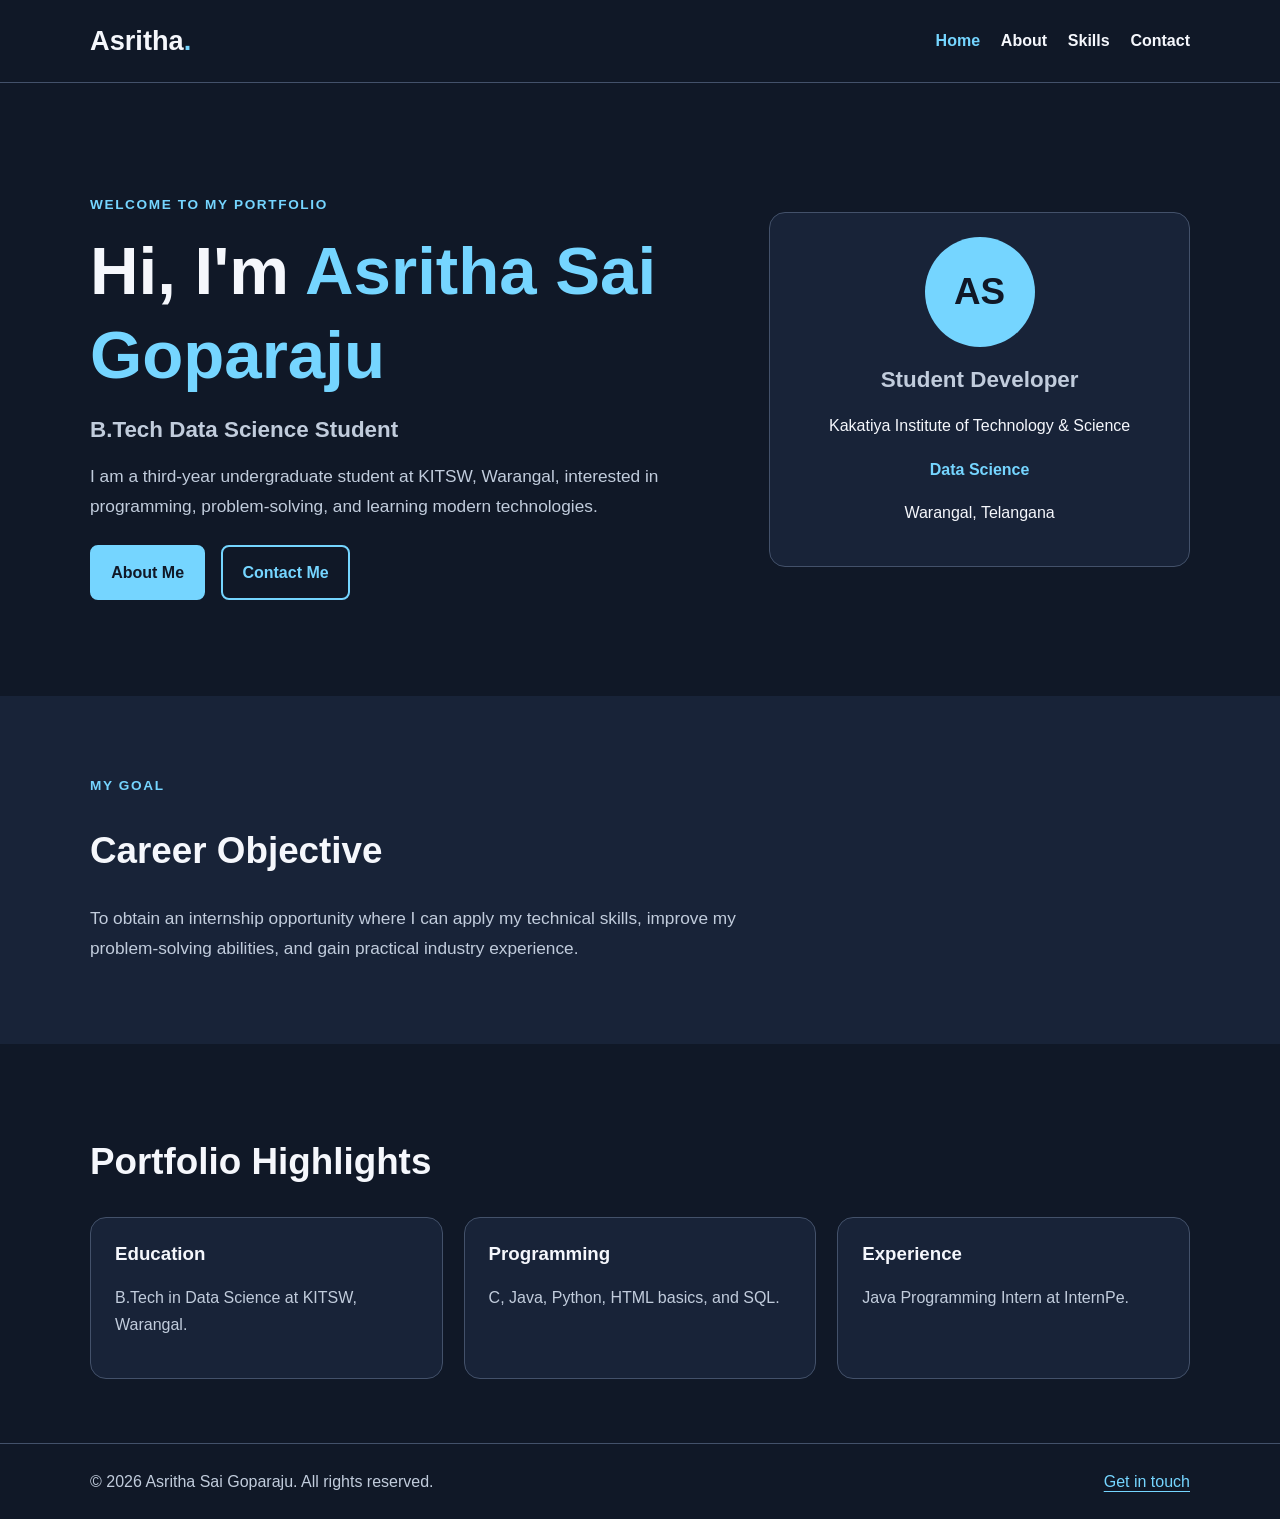
<file: index.html>
<!DOCTYPE html>
<html lang="en">
<head>
    <meta charset="UTF-8">
    <meta name="viewport" content="width=device-width, initial-scale=1.0">
    <meta name="description" content="Official portfolio of Asritha Sai Goparaju, B.Tech Data Science student at KITSW, Warangal.">
    <meta name="author" content="Asritha Sai Goparaju">
    <meta name="theme-color" content="#101827">
    <title>Asritha Sai Goparaju | Portfolio</title>
    <link rel="stylesheet" href="style.css">
</head>
<body>

    <!-- Skip link for keyboard accessibility -->
    <a class="skip-link" href="#main-content">Skip to main content</a>

    <!-- Website header -->
    <header class="site-header">
        <div class="container nav-container">
            <a class="logo" href="index.html">Asritha<span>.</span></a>

            <nav aria-label="Main navigation">
                <ul class="nav-links">
                    <li><a href="index.html" aria-current="page">Home</a></li>
                    <li><a href="about.html">About</a></li>
                    <li><a href="projects.html">Skills</a></li>
                    <li><a href="contact.html">Contact</a></li>
                </ul>
            </nav>
        </div>
    </header>

    <!-- Main page content -->
    <main id="main-content">
        <section class="hero container" aria-labelledby="hero-title">
            <div class="hero-content">
                <p class="eyebrow">WELCOME TO MY PORTFOLIO</p>
                <h1 id="hero-title">Hi, I'm <span>Asritha Sai Goparaju</span></h1>
                <h2>B.Tech Data Science Student</h2>

                <p class="hero-description">
                    I am a third-year undergraduate student at KITSW,
                    Warangal, interested in programming, problem-solving,
                    and learning modern technologies.
                </p>

                <div class="hero-buttons">
                    <a class="button" href="about.html">About Me</a>
                    <a class="button button-outline" href="contact.html">Contact Me</a>
                </div>
            </div>

            <aside class="hero-card" aria-label="Education summary">
                <div class="avatar" aria-hidden="true">AS</div>
                <h2>Student Developer</h2>
                <p>Kakatiya Institute of Technology &amp; Science</p>
                <p class="highlight">Data Science</p>
                <p>Warangal, Telangana</p>
            </aside>
        </section>

        <section class="section section-alt" aria-labelledby="objective-title">
            <div class="container">
                <p class="eyebrow">MY GOAL</p>
                <h2 id="objective-title">Career Objective</h2>
                <p class="section-description">
                    To obtain an internship opportunity where I can apply
                    my technical skills, improve my problem-solving
                    abilities, and gain practical industry experience.
                </p>
            </div>
        </section>

        <section class="section container" aria-labelledby="highlights-title">
            <h2 id="highlights-title">Portfolio Highlights</h2>

            <div class="card-grid">
                <article class="info-card">
                    <h3>Education</h3>
                    <p>B.Tech in Data Science at KITSW, Warangal.</p>
                </article>

                <article class="info-card">
                    <h3>Programming</h3>
                    <p>C, Java, Python, HTML basics, and SQL.</p>
                </article>

                <article class="info-card">
                    <h3>Experience</h3>
                    <p>Java Programming Intern at InternPe.</p>
                </article>
            </div>
        </section>
    </main>

    <!-- Website footer -->
    <footer class="site-footer">
        <div class="container">
            <p>&copy; 2026 Asritha Sai Goparaju. All rights reserved.</p>
            <a href="contact.html">Get in touch</a>
        </div>
    </footer>

</body>
</html>
</file>
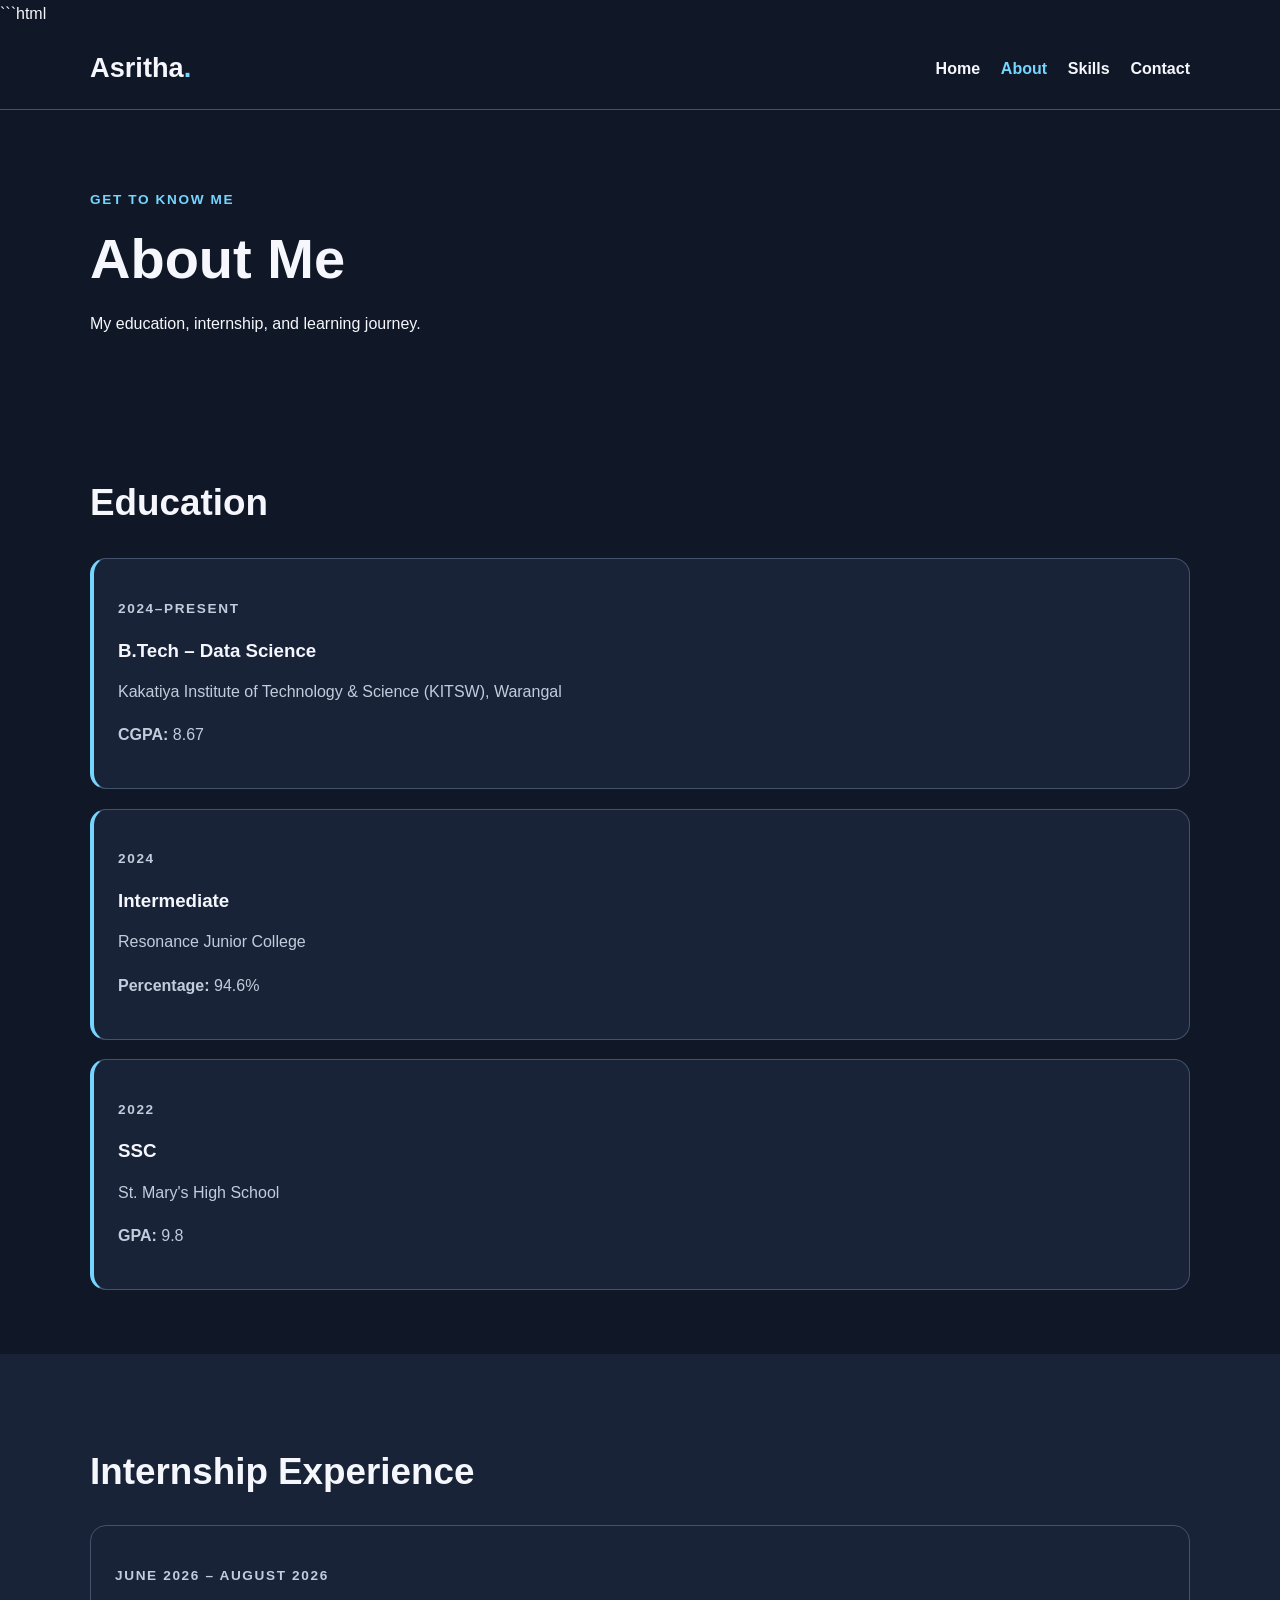
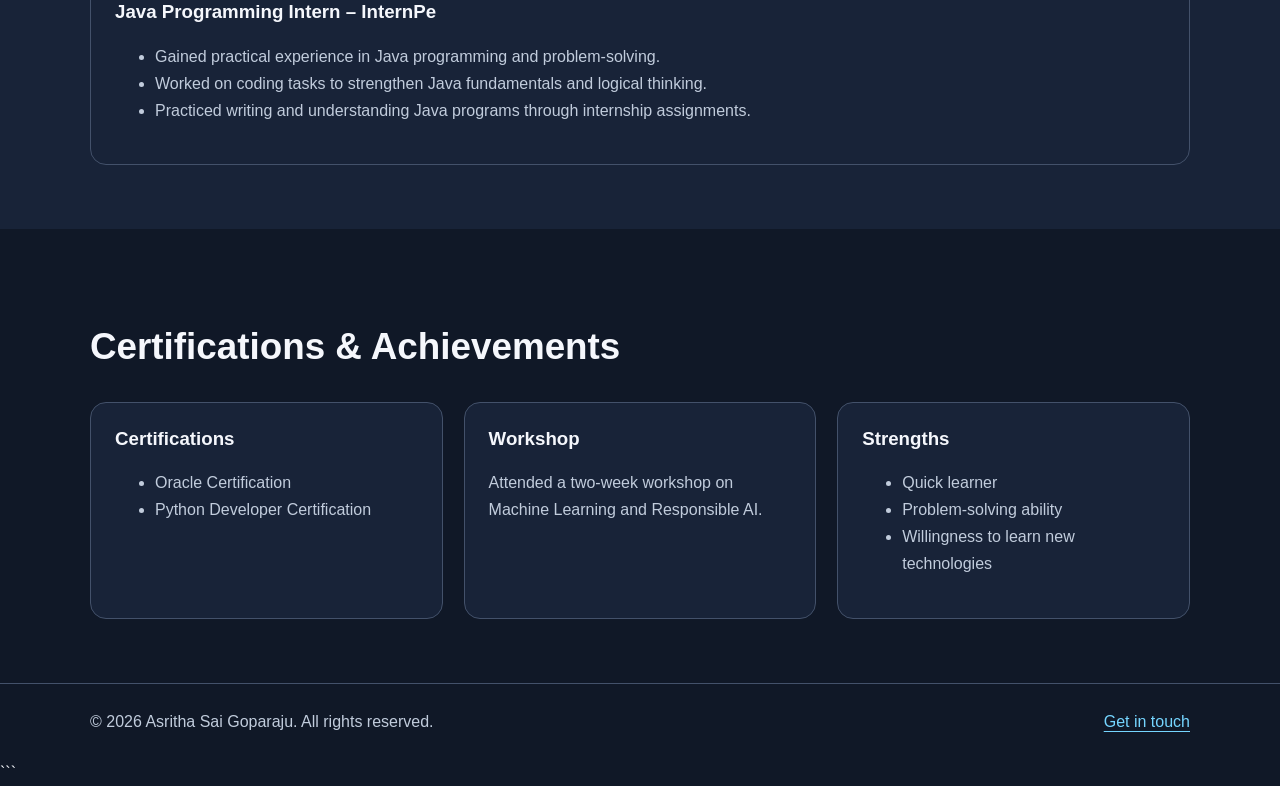
<file: about.html>
```html
<!DOCTYPE html>
<html lang="en">
<head>
    <meta charset="UTF-8">
    <meta name="viewport" content="width=device-width, initial-scale=1.0">

    <meta name="description"
          content="Learn about Asritha Sai Goparaju's education, internship experience, certifications, and strengths.">

    <meta name="author" content="Asritha Sai Goparaju">

    <title>About Me | Asritha Sai Goparaju</title>

    <link rel="stylesheet" href="style.css">
</head>

<body>

    <!-- Skip link for accessibility -->
    <a class="skip-link" href="#main-content">
        Skip to main content
    </a>

    <!-- Header and Navigation -->
    <header class="site-header">
        <div class="container nav-container">

            <a class="logo" href="index.html">
                Asritha<span>.</span>
            </a>

            <nav aria-label="Main navigation">
                <ul class="nav-links">
                    <li><a href="index.html">Home</a></li>
                    <li>
                        <a href="about.html" aria-current="page">About</a>
                    </li>
                    <li><a href="projects.html">Skills</a></li>
                    <li><a href="contact.html">Contact</a></li>
                </ul>
            </nav>

        </div>
    </header>

    <!-- Main Content -->
    <main id="main-content">

        <!-- Page Heading -->
        <section class="page-heading container">
            <p class="eyebrow">GET TO KNOW ME</p>
            <h1>About Me</h1>
            <p>My education, internship, and learning journey.</p>
        </section>

        <!-- Education Section -->
        <section class="section container"
                 aria-labelledby="education-title">

            <h2 id="education-title">Education</h2>

            <div class="timeline">

                <article class="timeline-card">
                    <p class="eyebrow">2024–Present</p>

                    <h3>B.Tech – Data Science</h3>

                    <p>
                        Kakatiya Institute of Technology &amp; Science
                        (KITSW), Warangal
                    </p>

                    <p><strong>CGPA:</strong> 8.67</p>
                </article>

                <article class="timeline-card">
                    <p class="eyebrow">2024</p>

                    <h3>Intermediate</h3>

                    <p>Resonance Junior College</p>

                    <p><strong>Percentage:</strong> 94.6%</p>
                </article>

                <article class="timeline-card">
                    <p class="eyebrow">2022</p>

                    <h3>SSC</h3>

                    <p>St. Mary's High School</p>

                    <p><strong>GPA:</strong> 9.8</p>
                </article>

            </div>
        </section>

        <!-- Internship Section -->
        <section class="section section-alt"
                 aria-labelledby="experience-title">

            <div class="container">

                <h2 id="experience-title">Internship Experience</h2>

                <article class="info-card">

                    <p class="eyebrow">June 2026 – August 2026</p>

                    <h3>Java Programming Intern – InternPe</h3>

                    <ul>
                        <li>
                            Gained practical experience in Java programming
                            and problem-solving.
                        </li>

                        <li>
                            Worked on coding tasks to strengthen Java
                            fundamentals and logical thinking.
                        </li>

                        <li>
                            Practiced writing and understanding Java
                            programs through internship assignments.
                        </li>
                    </ul>

                </article>

            </div>
        </section>

        <!-- Certifications and Achievements -->
        <section class="section container"
                 aria-labelledby="achievements-title">

            <h2 id="achievements-title">
                Certifications &amp; Achievements
            </h2>

            <div class="card-grid">

                <article class="info-card">
                    <h3>Certifications</h3>

                    <ul>
                        <li>Oracle Certification</li>
                        <li>Python Developer Certification</li>
                    </ul>
                </article>

                <article class="info-card">
                    <h3>Workshop</h3>

                    <p>
                        Attended a two-week workshop on Machine Learning
                        and Responsible AI.
                    </p>
                </article>

                <article class="info-card">
                    <h3>Strengths</h3>

                    <ul>
                        <li>Quick learner</li>
                        <li>Problem-solving ability</li>
                        <li>Willingness to learn new technologies</li>
                    </ul>
                </article>

            </div>
        </section>

    </main>

    <!-- Footer -->
    <footer class="site-footer">
        <div class="container">

            <p>
                &copy; 2026 Asritha Sai Goparaju. All rights reserved.
            </p>

            <a href="contact.html">Get in touch</a>

        </div>
    </footer>

</body>
</html>
```
</file>
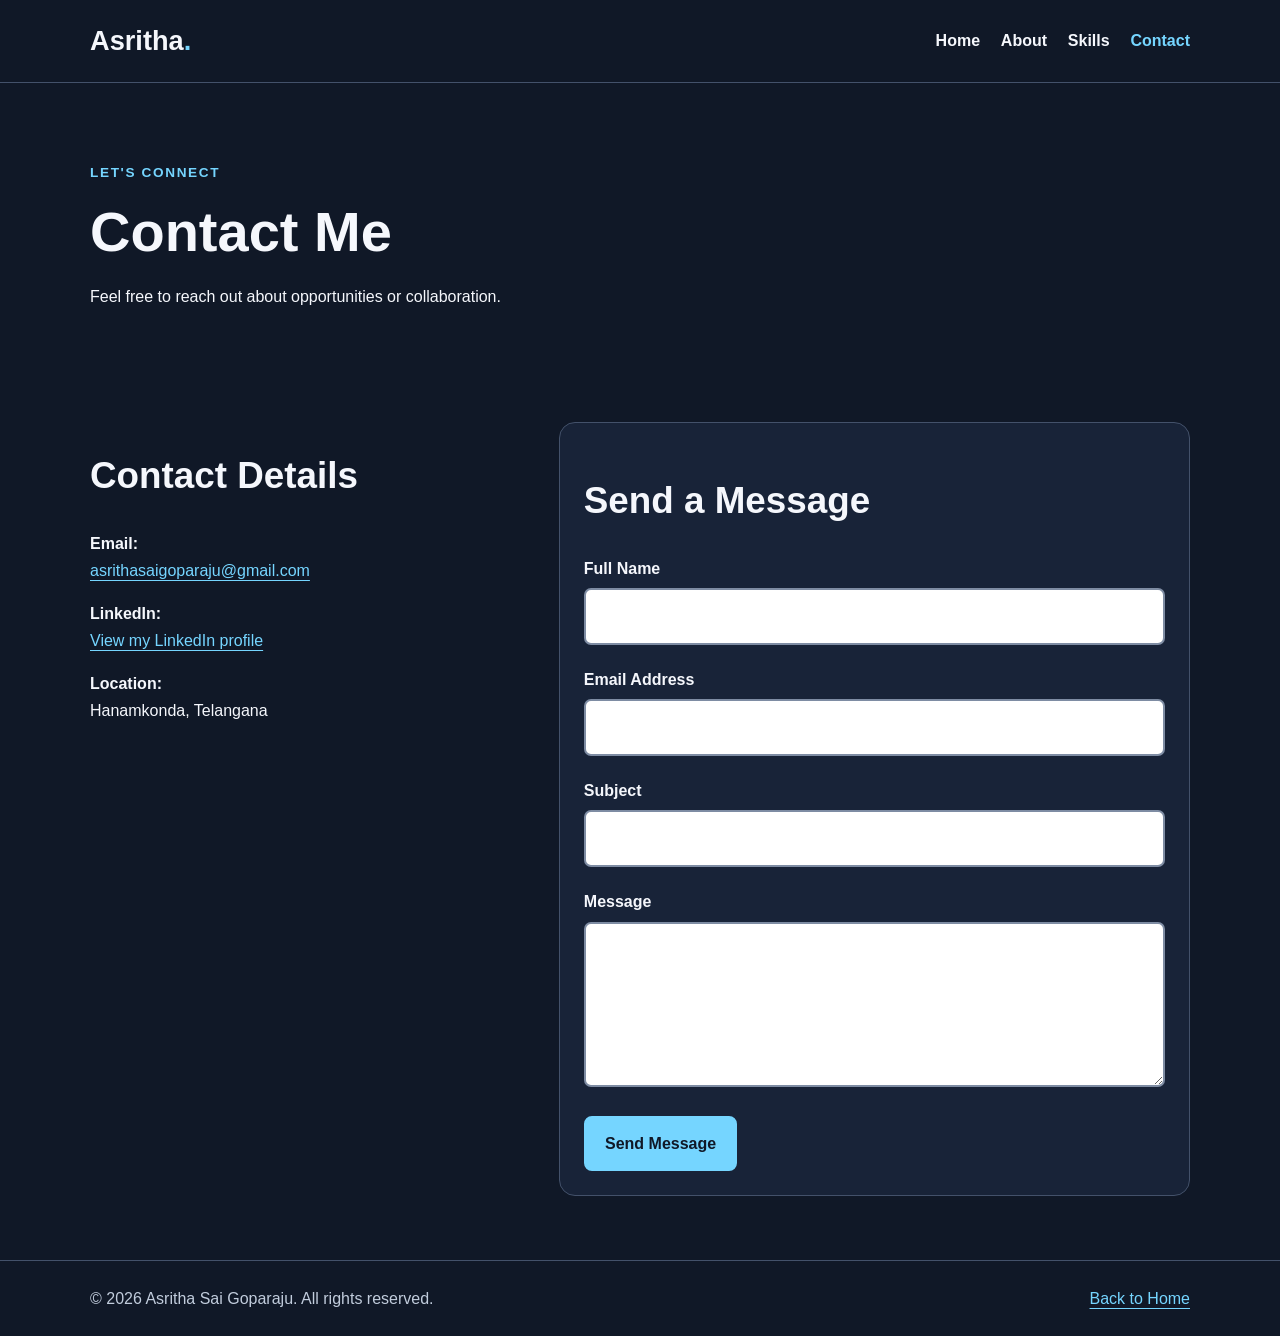
<file: contact.html>
<!DOCTYPE html>
<html lang="en">
<head>
    <meta charset="UTF-8">
    <meta name="viewport" content="width=device-width, initial-scale=1.0">
    <meta name="description" content="Contact Asritha Sai Goparaju about internship and professional opportunities.">
    <meta name="author" content="Asritha Sai Goparaju">
    <title>Contact | Asritha Sai Goparaju</title>
    <link rel="stylesheet" href="style.css">
</head>
<body>

    <a class="skip-link" href="#main-content">Skip to main content</a>

    <header class="site-header">
        <div class="container nav-container">
            <a class="logo" href="index.html">Asritha<span>.</span></a>
            <nav aria-label="Main navigation">
                <ul class="nav-links">
                    <li><a href="index.html">Home</a></li>
                    <li><a href="about.html">About</a></li>
                    <li><a href="projects.html">Skills</a></li>
                    <li><a href="contact.html" aria-current="page">Contact</a></li>
                </ul>
            </nav>
        </div>
    </header>

    <main id="main-content">
        <section class="page-heading container">
            <p class="eyebrow">LET'S CONNECT</p>
            <h1>Contact Me</h1>
            <p>Feel free to reach out about opportunities or collaboration.</p>
        </section>

        <section class="section container contact-layout"
                 aria-labelledby="contact-details-title">

            <div>
                <h2 id="contact-details-title">Contact Details</h2>

                <address class="contact-details">
                    <p>
                        <strong>Email:</strong><br>
                        <a href="mailto:asrithasaigoparaju@gmail.com">
                            asrithasaigoparaju@gmail.com
                        </a>
                    </p>

                    <p>
                        <strong>LinkedIn:</strong><br>
                        <a href="https://www.linkedin.com/in/asritha-sai-goparaju-0aa1b9385"
                           target="_blank" rel="noopener noreferrer">
                            View my LinkedIn profile
                        </a>
                    </p>

                    <p>
                        <strong>Location:</strong><br>
                        Hanamkonda, Telangana
                    </p>
                </address>
            </div>

            <div class="form-card">
                <h2>Send a Message</h2>

                <!-- Front-end form; a backend is needed to deliver messages -->
                <form action="#" method="post">
                    <div class="form-group">
                        <label for="name">Full Name</label>
                        <input type="text" id="name" name="name"
                               autocomplete="name" required>
                    </div>

                    <div class="form-group">
                        <label for="email">Email Address</label>
                        <input type="email" id="email" name="email"
                               autocomplete="email" required>
                    </div>

                    <div class="form-group">
                        <label for="subject">Subject</label>
                        <input type="text" id="subject" name="subject"
                               required>
                    </div>

                    <div class="form-group">
                        <label for="message">Message</label>
                        <textarea id="message" name="message"
                                  rows="5" required></textarea>
                    </div>

                    <button class="button" type="submit">Send Message</button>
                </form>
            </div>
        </section>
    </main>

    <footer class="site-footer">
        <div class="container">
            <p>&copy; 2026 Asritha Sai Goparaju. All rights reserved.</p>
            <a href="index.html">Back to Home</a>
        </div>
    </footer>

</body>
</html>
</file>
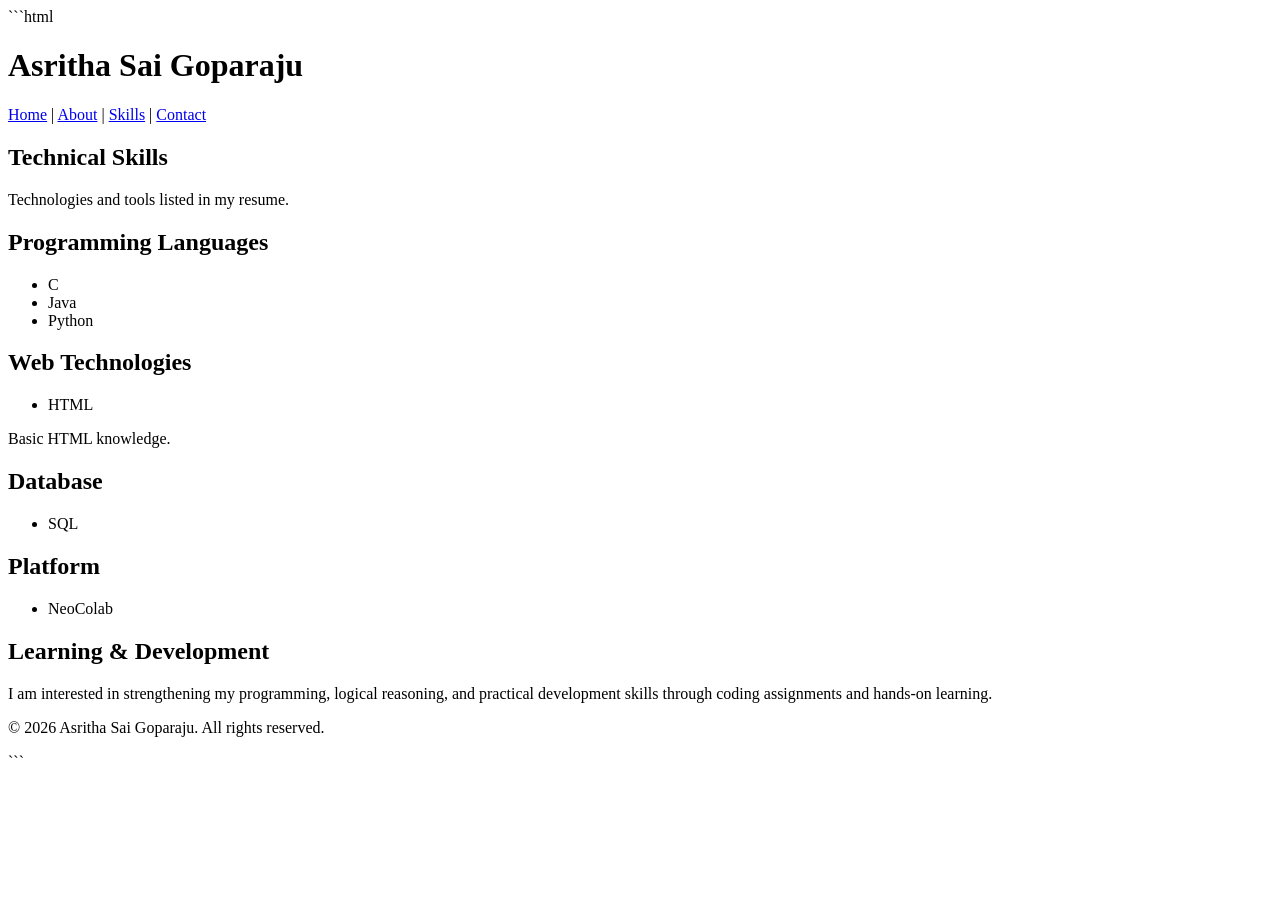
<file: projects.html>
```html
<!DOCTYPE html>
<html lang="en">
<head>
    <meta charset="UTF-8">
    <meta name="viewport" content="width=device-width, initial-scale=1.0">
    <title>Technical Skills | Asritha Sai Goparaju</title>
</head>

<body>

    <header>
        <h1>Asritha Sai Goparaju</h1>

        <nav aria-label="Main navigation">
            <a href="index.html">Home</a> |
            <a href="about.html">About</a> |
            <a href="projects.html" aria-current="page">Skills</a> |
            <a href="contact.html">Contact</a>
        </nav>
    </header>

    <main id="main-content">

        <section>
            <h2>Technical Skills</h2>
            <p>Technologies and tools listed in my resume.</p>
        </section>

        <section>
            <h2>Programming Languages</h2>
            <ul>
                <li>C</li>
                <li>Java</li>
                <li>Python</li>
            </ul>
        </section>

        <section>
            <h2>Web Technologies</h2>
            <ul>
                <li>HTML</li>
            </ul>
            <p>Basic HTML knowledge.</p>
        </section>

        <section>
            <h2>Database</h2>
            <ul>
                <li>SQL</li>
            </ul>
        </section>

        <section>
            <h2>Platform</h2>
            <ul>
                <li>NeoColab</li>
            </ul>
        </section>

        <section>
            <h2>Learning &amp; Development</h2>
            <p>
                I am interested in strengthening my programming,
                logical reasoning, and practical development skills
                through coding assignments and hands-on learning.
            </p>
        </section>

    </main>

    <footer>
        <p>&copy; 2026 Asritha Sai Goparaju. All rights reserved.</p>
    </footer>

</body>
</html>
```
</file>
<file: style.css>
/* 1. Base styles */
* {
    box-sizing: border-box;
}

:root {
    color-scheme: light;
    --background: #101827;
    --surface: #182338;
    --surface-light: #f3f6fb;
    --text: #f5f7fc;
    --muted: #c1ccdc;
    --accent: #75d5ff;
    --dark-text: #172033;
    --border: #43516a;
}

html {
    scroll-behavior: smooth;
}

body {
    margin: 0;
    font-family: Arial, Helvetica, sans-serif;
    line-height: 1.7;
    color: var(--text);
    background: var(--background);
}

a {
    color: var(--accent);
    text-underline-offset: 4px;
}

a:hover {
    text-decoration-thickness: 2px;
}

h1, h2, h3 {
    line-height: 1.25;
}

h1 {
    font-size: clamp(2.3rem, 6vw, 4.2rem);
    margin-block: 0.5rem 1rem;
}

h2 {
    font-size: clamp(1.6rem, 4vw, 2.3rem);
}

p {
    max-width: 70ch;
}

.container {
    width: min(1100px, 90%);
    margin-inline: auto;
}

/* 2. Keyboard skip link */
.skip-link {
    position: absolute;
    top: 0.5rem;
    left: -9999px;
    z-index: 1000;
    padding: 0.8rem 1rem;
    color: #111;
    background: #fff;
}

.skip-link:focus {
    left: 0.5rem;
}

/* 3. Header and navigation */
.site-header {
    border-bottom: 1px solid var(--border);
    background: var(--background);
}

.nav-container {
    min-height: 82px;
    display: flex;
    justify-content: space-between;
    align-items: center;
    gap: 1.5rem;
}

.logo {
    font-size: 1.7rem;
    font-weight: 800;
    text-decoration: none;
    color: var(--text);
}

.logo span {
    color: var(--accent);
}

.nav-links {
    display: flex;
    flex-wrap: wrap;
    gap: 1.3rem;
    list-style: none;
    padding: 0;
    margin: 0;
}

.nav-links a {
    color: var(--text);
    text-decoration: none;
    font-weight: 600;
}

.nav-links a:hover,
.nav-links a[aria-current="page"] {
    color: var(--accent);
}

/* 4. Hero and page headings */
.hero {
    display: grid;
    grid-template-columns: 1.5fr 1fr;
    align-items: center;
    gap: 3rem;
    padding-block: 6rem;
}

.hero h1 span {
    color: var(--accent);
}

.hero h2 {
    font-size: 1.4rem;
    color: var(--muted);
}

.hero-description,
.section-description {
    color: var(--muted);
    font-size: 1.08rem;
}

.eyebrow {
    color: var(--accent);
    font-size: 0.85rem;
    font-weight: 700;
    letter-spacing: 0.12em;
    text-transform: uppercase;
}

.hero-buttons {
    display: flex;
    flex-wrap: wrap;
    gap: 1rem;
    margin-top: 1.5rem;
}

.hero-card,
.info-card,
.timeline-card,
.form-card {
    padding: 1.5rem;
    border: 1px solid var(--border);
    border-radius: 16px;
    background: var(--surface);
}

.hero-card {
    text-align: center;
}

.avatar {
    display: grid;
    place-items: center;
    width: 110px;
    height: 110px;
    margin: 0 auto 1rem;
    border-radius: 50%;
    color: var(--background);
    background: var(--accent);
    font-size: 2.3rem;
    font-weight: 800;
}

.highlight {
    color: var(--accent);
    font-weight: 700;
}

.page-heading {
    padding-block: 4rem 2rem;
}

.page-heading h1 {
    font-size: clamp(2.3rem, 5vw, 3.5rem);
}

/* 5. Sections and cards */
.section {
    padding-block: 4rem;
}

.section-alt {
    padding: 4rem 0;
    background: var(--surface);
}

.card-grid {
    display: grid;
    grid-template-columns: repeat(3, minmax(0, 1fr));
    gap: 1.3rem;
    margin-top: 2rem;
}

.info-card h2,
.info-card h3 {
    margin-top: 0;
}

.info-card p,
.info-card li,
.timeline-card p {
    color: var(--muted);
}

.timeline {
    display: grid;
    gap: 1.2rem;
    margin-top: 2rem;
}

.timeline-card {
    border-left: 4px solid var(--accent);
}

.timeline-card h3 {
    margin-bottom: 0.5rem;
}

.tag-list {
    display: flex;
    flex-wrap: wrap;
    gap: 0.6rem;
    list-style: none;
    padding: 0;
}

.tag-list li {
    border: 1px solid var(--accent);
    border-radius: 8px;
    padding: 0.4rem 0.7rem;
    color: var(--text);
}

/* 6. Buttons */
.button {
    display: inline-block;
    padding: 0.75rem 1.2rem;
    border: 2px solid var(--accent);
    border-radius: 8px;
    color: #101827;
    background: var(--accent);
    text-decoration: none;
    font: inherit;
    font-weight: 700;
    cursor: pointer;
}

.button:hover {
    background: #b0eaff;
    border-color: #b0eaff;
}

.button-outline {
    color: var(--accent);
    background: transparent;
}

/* 7. Contact form */
.contact-layout {
    display: grid;
    grid-template-columns: 0.8fr 1.2fr;
    align-items: start;
    gap: 3rem;
}

.contact-details {
    font-style: normal;
    overflow-wrap: anywhere;
}

.form-group {
    margin-bottom: 1.3rem;
}

label {
    display: block;
    margin-bottom: 0.4rem;
    font-weight: 700;
}

input,
textarea {
    width: 100%;
    padding: 0.8rem;
    border: 2px solid #7e8ca3;
    border-radius: 7px;
    color: var(--dark-text);
    background: #fff;
    font: inherit;
}

textarea {
    resize: vertical;
}

/* 8. Visible keyboard focus */
a:focus-visible,
button:focus-visible,
input:focus-visible,
textarea:focus-visible {
    outline: 3px solid #ffdc73;
    outline-offset: 4px;
}

/* 9. Footer */
.site-footer {
    border-top: 1px solid var(--border);
    padding-block: 1.5rem;
}

.site-footer .container {
    display: flex;
    justify-content: space-between;
    align-items: center;
    flex-wrap: wrap;
    gap: 1rem;
}

.site-footer p {
    color: var(--muted);
    margin: 0;
}

/* 10. Mobile responsive layout */
@media (max-width: 760px) {
    .nav-container {
        align-items: flex-start;
        flex-direction: column;
        justify-content: center;
        padding-block: 1rem;
    }

    .nav-links {
        gap: 0.8rem 1rem;
    }

    .hero {
        grid-template-columns: 1fr;
        padding-block: 3.5rem;
    }

    .card-grid {
        grid-template-columns: 1fr;
    }

    .contact-layout {
        grid-template-columns: 1fr;
        gap: 1rem;
    }

    .section,
    .section-alt {
        padding-block: 2.5rem;
    }
}

/* Respect reduced-motion preferences */
@media (prefers-reduced-motion: reduce) {
    html {
        scroll-behavior: auto;
    }
}
</file>
